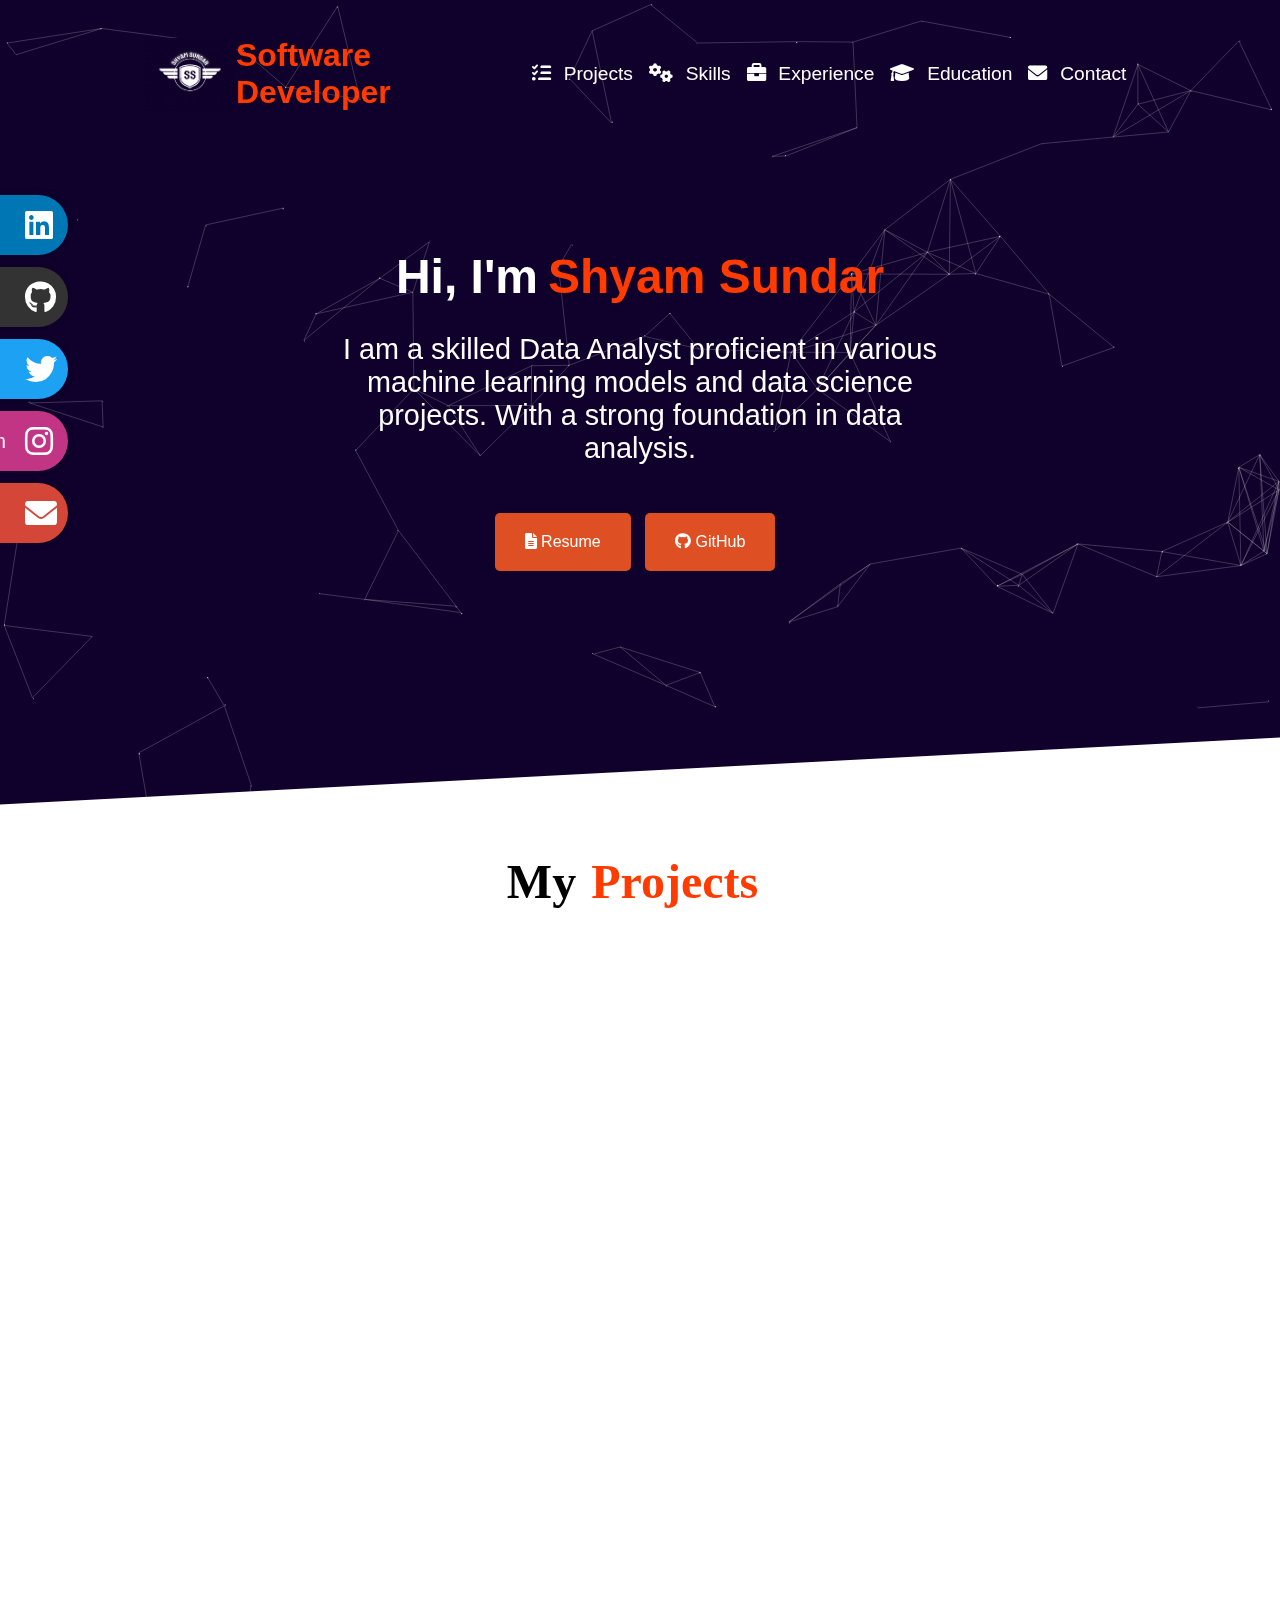
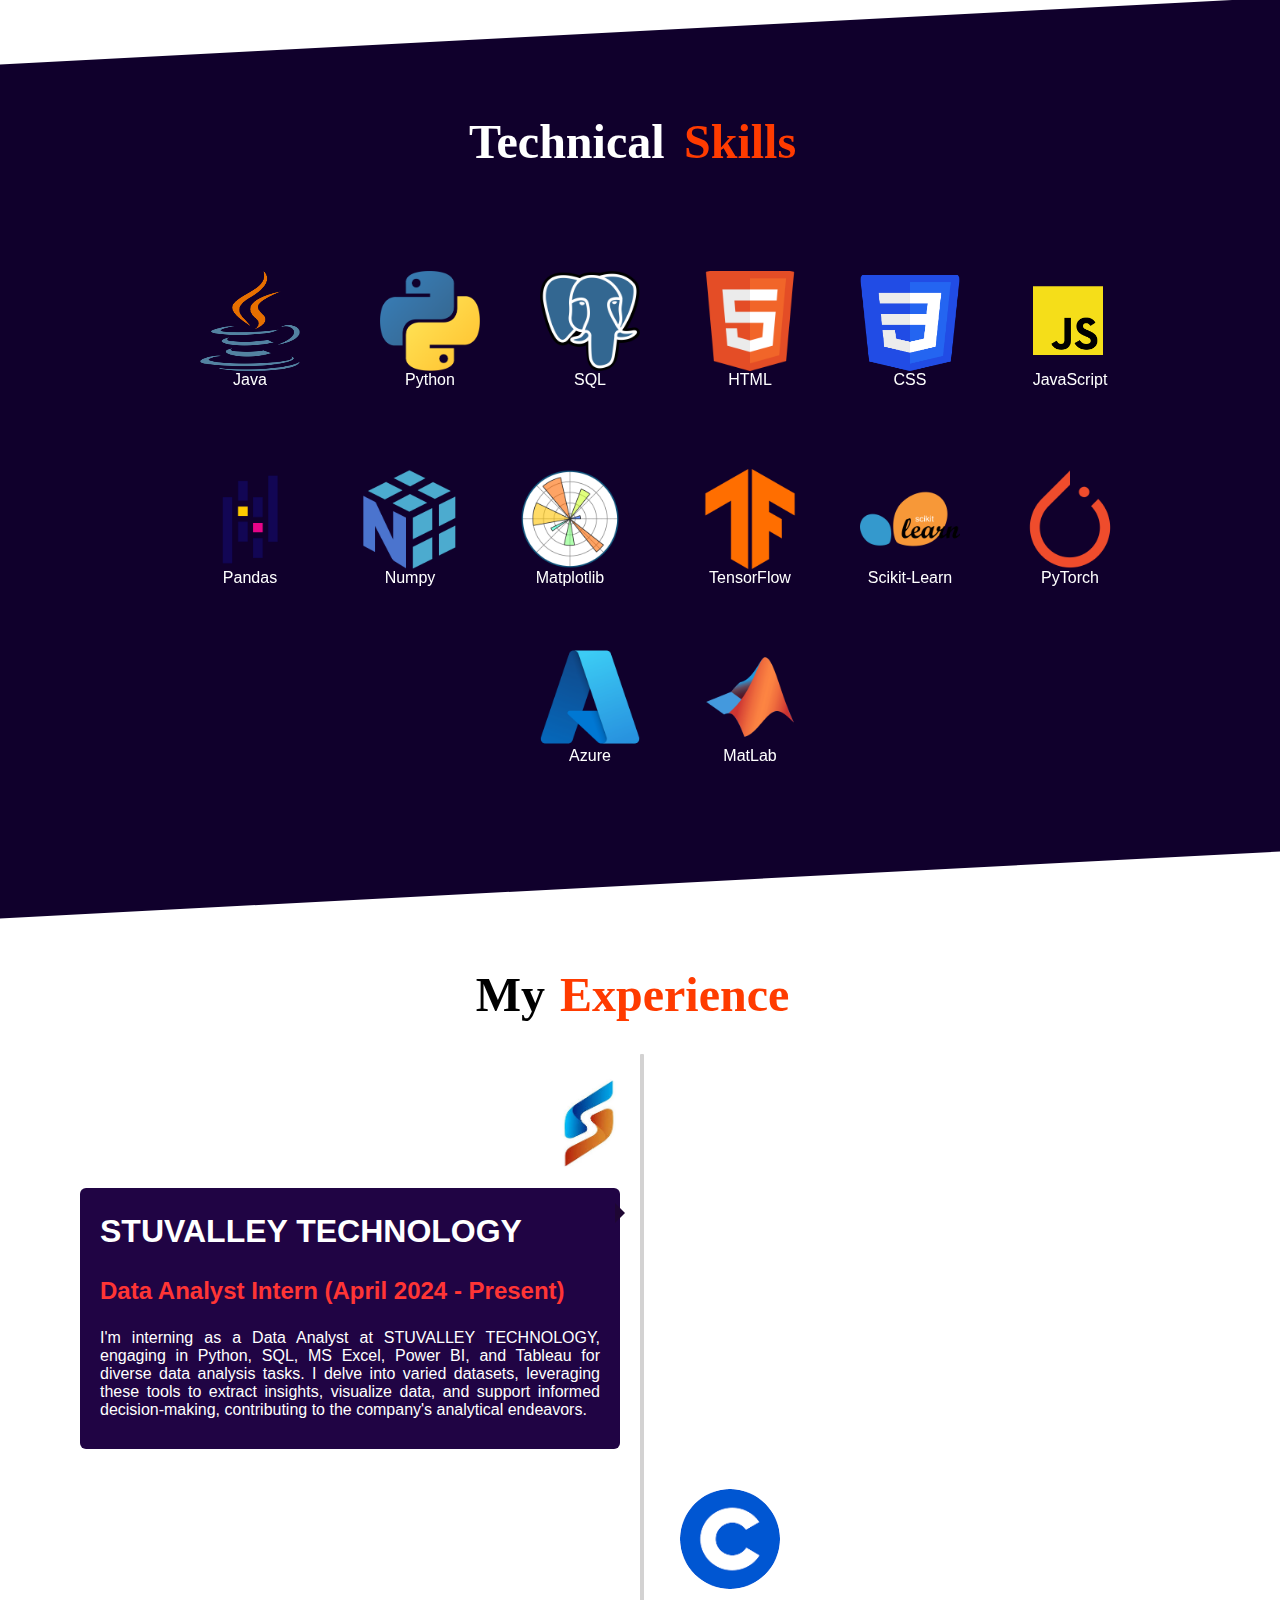
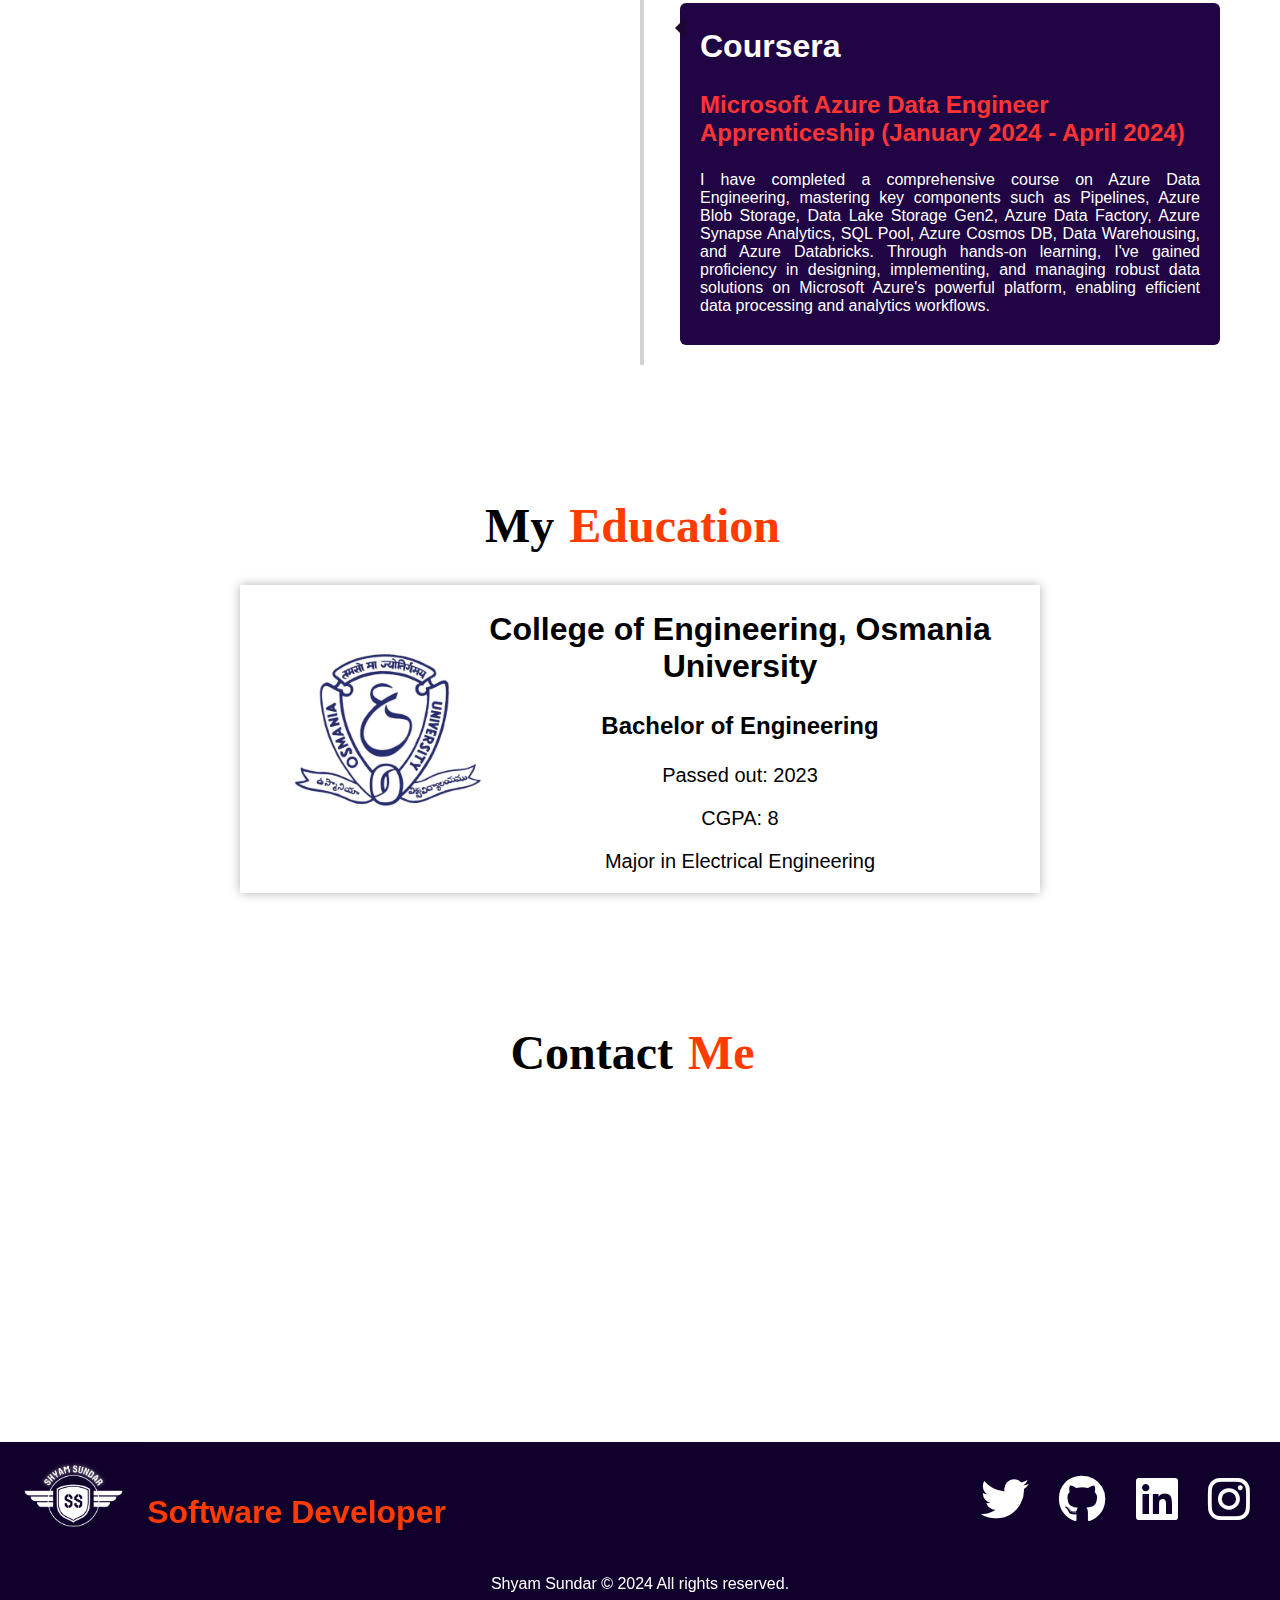
<file: index.html>
<!DOCTYPE html>
<html lang="en">
<head>
<meta charset="UTF-8">
<meta name="viewport" content="width=device-width, initial-scale=1.0">
<link rel="stylesheet" href="index.css" />
<link rel="stylesheet" href="https://cdnjs.cloudflare.com/ajax/libs/font-awesome/6.0.0-beta3/css/all.min.css">
<title>RESUME</title>
</head>
<body>
    <canvas id="myCanvas"></canvas>
    <header class="header">
        <nav class="navbar">
            <div class="navbar-container container">
                <div class="navbar-left">
                    <img src="img\Logo.png" alt="logo">
                    <h1 class="navbar-brand">Software Developer</h1>
                </div>
                <ul class="menu-items">
                    <li><a href="#projects-content"><i class="fas fa-tasks"></i>Projects</a></li>
                    <li><a href="#skills-content"><i class="fas fa-cogs"></i>Skills</a></li>
                    <li><a href="#experience-content"><i class="fas fa-briefcase"></i>Experience</a></li>
                    <li><a href="#education-content"><i class="fas fa-graduation-cap"></i>Education</a></li>
                    <li><a href="#contact-content"><i class="fas fa-envelope"></i>Contact</a></li>
                </ul>
            </div>
        </nav>
        
        <div class="home-content" id="home-page">
            <div class="name">
                <h1>Hi, I'm</h1>
                <h1 style="color:rgb(255, 59, 0);">Shyam Sundar</h1>
            </div>
            <div class="para">
                <p>I am a skilled Data Analyst proficient in various machine learning models and data science projects. 
                With a strong foundation in data analysis.</p>
            </div>
            <div class="buttons">
                <a href="https://docs.google.com/document/d/11cRpJp-OcFuNwZWwooh5lkNH7ecpyCUi42TW9Ulw00Q/edit?usp=sharing" class="button"><i class="fas fa-file-alt"></i> Resume</a>
                <a href="https://github.com/Shyam414" class="button"><i class="fab fa-github"></i> GitHub</a>
            </div>
        </div>
        <div class="social-box linkedin-box">
            <a href="https://www.linkedin.com/in/shyam-sundar143" target="_blank">
                <p>LinkedIn</p>
                <i class="fab fa-linkedin"></i>
            </a>
        </div>
        
        <div class="social-box github-box">
            <a href="https://github.com/Shyam414" target="_blank">
                <p>GitHub</p>
                <i class="fab fa-github"></i>
            </a>
        </div>
        
        <div class="social-box twitter-box">
            <a href="https://x.com/KShyam98388842" target="_blank">
                <p>Twitter</p>
                <i class="fab fa-twitter"></i>
            </a>
        </div>
        
        <div class="social-box instagram-box">
            <a href="https://www.instagram.com/shyam5445l" target="_blank">
                <p>Instagram</p>
                <i class="fab fa-instagram"></i>
            </a>
        </div>
        
        <div class="social-box email-box">
            <a href="mailto:sundarreddy414@.email.com" target="_blank">
                <p>Email</p>
                <i class="fas fa-envelope"></i>
            </a>
        </div>
                
        
    </header>

    <section class="projects" id="projects-content">
        <div class =pro-name>
            <h1>My</h1><h1 style="color:rgb(255, 59, 0);">Projects</h1>
        </div>
        <div class="pro-effect">
            <div class="project">
                <div class="project-image">
                    <img src="img/CNNlogo.gif" alt="Project 1 Image">
                </div>
                <div class="project-details">
                    <h2>Enhancing Low-Quality Images Using Super-Resolution Convolutional Neural Network (CNN)</h2>
                    <div class="icons">
                        <p>Made with:</p>
                        <i class="fab fa-python"></i>
                        <i class="fas fa-cubes"></i> 
                        <i class="fas fa-brain"></i>
                        <i class='fab fa-github'></i>

                    </div>
                    <p>This project trains an SRCNN model to enhance low-quality images, achieving up to 30% improvement in resolution and 
                        clarity. With a dataset of 500 image pairs, the model achieves a PSNR value increase of approximately 25% post-training.</p>
                    <a href="https://shyam414.github.io/Image-Enhancement/" class="pro-button">View Project</a>
                </div>
            </div>
        </div>
        <div class="pro-effect">
            <div class="project">
                <div class="project-image">
                    <img src="img/nlplogo.gif" alt="Project 1 Image">
                </div>
                <div class="project-details">
                    <h2>PDF Query Voice Assistant: </h2>
                    <div class="icons">
                        <p>Made with:</p>
                        <i class="fab fa-python"></i>
                        <i class="fas fa-cubes"></i> 
                        <i class="fas fa-brain"></i> 
                        <i class='fab fa-github'></i>

                    </div>
                    <p>Voice-enable your PDF search with 90% noise reduction, 85% accurate speech-to-text conversion, and 95% relevant text 
                        matching. NLP, Audio processing and machine learning for efficient document querying.</p>
                    <a href="https://shyam414.github.io/PDFTextExtractionandSimilarityAnalysis/" class="pro-button">View Project</a>
                </div>
            </div>
        </div>
        <div class="pro-effect">
            <div class="project">
                <div class="project-image">
                    <img src="img/YT DB.gif" alt="Project 1 Image">
                </div>
                <div class="project-details">
                    <h2>YouTube Data Analysis: </h2>
                    <div class="icons">
                        <p>Made with:</p>
                        <i class="fab fa-youtube"></i>
                        <i class="fab fa-python"></i>
                        <i class="fas fa-cubes"></i> 
                        <i class="fas fa-database"></i>
                        <i class="fas fa-chart-line"></i>
                        <i class='fab fa-github'></i>

                    </div>
                    <p>Utilised YouTube APIs to extract data from various channels, cleaned and loaded it into PostgreSQL. Leveraged Power BI 
                        for visualisation and conducted sentiment analysis to identify optimal future content, resulting in a 60% efficiency boost</p>
                    <a href="https://shyam414.github.io/YT_Data/" class="pro-button">View Project</a>
                </div>
            </div>
        </div>
        <div class="pro-effect">
            <div class="project">
                <div class="project-image">
                    <img src="img/architecture.gif" alt="Project 1 Image">
                </div>
                <div class="project-details">
                    <h2>Uber-ETL Data Analytics: </h2>
                    <div class="icons">
                        <p>Made with:</p>
                        <i class="fas fa-car"></i>
                        <i class="fab fa-python"></i>
                        <i class="fas fa-cubes"></i> 
                        <i class="fas fa-database"></i>
                        <i class="fas fa-chart-line"></i>
                        <i class='fab fa-github'></i>

                    </div>
                    <p>Uber utilises APIs to extract data, storing it in PostgreSQL and structuring it into dimension tables. Power BI insights 
                        drive decision-making and operational efficiency, yielding a remarkable 70% increase in efficiency</p>
                    <a href="https://shyam414.github.io/Uber-ETL/" class="pro-button">View Project</a>
                </div>
            </div>
        </div>
        <div class="pro-effect">
            <div class="project">
                <div class="project-image">
                    <img src="img/kaggle.gif" alt="Project 1 Image">
                </div>
                <div class="project-details">
                    <h2>Kaggle Data Cleaning and Analysis: </h2>
                    <div class="icons">
                        <p>Made with:</p>
                        <i class="fab fa-python"></i>
                        <i class="fas fa-cubes"></i> 
                        <i class="fas fa-chart-line"></i>
                        <i class="fas fa-brain"></i>
                    </div>
                    <p>Kaggle  is  an  open  data  science  competition  platform  that  hosts  datasets  and  challenges.  Kaggle  is  a  great  place  for  data 
                        scientists  to  share  their  skills,  code,  and  engage  in  machine  learning  projects.  It’s  a  community  for  professionals  and 
                        enthusiasts. I’m an active Kaggle participant. I’ve completed six projects and am still actively engaged</p>
                    <a href="https://www.kaggle.com/shyam143/code" class="pro-button">View Project</a>
                </div>
            </div>
        </div>
        <div class="pro-effect">
            <div class="project">
                <div class="project-image">
                    <img src="img/portfolio.png" alt="Project 1 Image">
                </div>
                <div class="project-details">
                    <h2>Portfolio Website: </h2>
                    <div class="icons">
                        <p>Made with:</p>
                        <i class="fab fa-html5"></i>
                        <i class="fab fa-css3-alt"></i>
                        <i class="fab fa-js-square"></i>
                        <i class='fab fa-github'></i>
                    </div>
                    <p>Developed and launched an immersive personal website showcasing educational background, projects, skills, and accomplishments; implemented cutting-edge front-end development tools for an interactive user experience, resulting in a 40% increase in website engagement and a 25% rise in lead conversions</p>
                    <a href="https://shyam414.github.io/AboutMe/" class="pro-button">View Project</a>
                </div>
            </div>
        </div>
    </section>
    <canvas id="myCanvas"></canvas>


    <section class="skills" id="skills-content">
        <div class="skills-name">
            <h1>Technical</h1>
            <h1 style="color:rgb(255, 59, 0);">Skills</h1>
        </div>
        <div class="skills-icons">
            <div class="skills-icon">
                <div class="icon-container">
                    <img src="img\javaicon.png"></img>
                    <span>Java</span>
                </div>
                
                <div class="skills-icon">
                    <div class="icon-container">
                        <img src="img\pythonicon.png"></img>
                        <span>Python</span>
                    </div>
                    <div class="icon-container">
                        <img src="img\postgreicon.png"></img>
                        <span>SQL</span>
                    </div>
                    <div class="icon-container">
                        <img src="img\htmlicon.png"></img>
                        <span>HTML</span>
                    </div>
                    <div class="icon-container">
                        <img src="img\cssicon.png"></img>
                        <span>CSS</span>
                    </div>
                    <div class="icon-container">
                        <img src="img\jsicon.png"></img>
                        <span>JavaScript</span>
                    </div>
                    
                </div>
            </div>
            <div class="skills-icon">
                <div class="icon-container">
                    <img src="img/Pandas.png"></img>
                    <span>Pandas</span>
                </div>
                <div class="icon-container">
                    <img src="img/NumPy.png"></img>
                    <span>Numpy</span>
                </div>
                <div class="icon-container">
                    <img src="img/Matplotlib.png"></img>
                    <span>Matplotlib</span>
                </div>
                <div class="skills-icon">
                    <div class="icon-container">
                        <img src="img/TensorFlow.png"></img>
                        <span>TensorFlow</span>
                    </div>
                    <div class="icon-container">
                        <img src="img\scikit-learn.png"></img>
                        <span>Scikit-Learn</span>
                    </div>
                    <div class="icon-container">
                        <img src="img/PyTorch.png"></img>
                        <span>PyTorch</span>
                    </div>
                </div>
            </div>
            <div class="skills-icon">
                <div class="icon-container">
                    <img src="img/Azure.png"></img>
                    <span>Azure</span>
                </div>
                <div class="icon-container">
                    <img src="img/MATLAB.png"></img>
                    <span>MatLab</span>
                </div>
                </div>
            </div>
        </div>
    </section>
    

    <section class="experience" id="experience-content">
        <div class="experience-title">
            <h1>My</h1><h1 style="color:rgb(255, 59, 0);">Experience</h1>
        </div>
        <div class="timeline">
            <div class="timeline-item left">
                <div class="company-logo-left">
                    <img src="img\stuvalley.jpg" alt="Company 1 Logo">
                </div>
                <div class="timeline-content">
                    <div class="description-box">
                        <h2>STUVALLEY TECHNOLOGY</h2>
                        <h3>Data Analyst Intern (April 2024 - Present)</h3>
                        <p>I'm interning as a Data Analyst at STUVALLEY TECHNOLOGY, engaging in Python, SQL, MS Excel, Power BI, and Tableau for diverse data analysis tasks.
                             I delve into varied datasets, leveraging these tools to extract insights, visualize data, and support informed decision-making, contributing to the company's 
                             analytical endeavors.</p>
                    </div>
                </div>
            </div>
            <div class="timeline-item right">
                <div class="company-logo-right">
                    <img src="img\corsera.png" alt="Company 2 Logo">
                </div>
                <div class="timeline-content">
                    <div class="description-box">
                        <h2>Coursera </h2>
                        <h3>Microsoft Azure Data Engineer Apprenticeship (January 2024 - April 2024)</h3>
                        <p>I have completed a comprehensive course on Azure Data Engineering, mastering key components such as Pipelines, Azure Blob Storage, Data Lake Storage Gen2, 
                            Azure Data Factory, Azure Synapse Analytics, SQL Pool, Azure Cosmos DB, Data Warehousing, and Azure Databricks. 
                            Through hands-on learning, I've gained proficiency in designing, implementing, and managing robust data solutions on Microsoft Azure's powerful platform, 
                            enabling efficient data processing and analytics workflows.</p>
                    </div>
                </div>
            </div>
        </div>
    </section>
    

    <section class="education" id="education-content">
        <div class="education-title">
            <h1>My</h1><h1 style="color:rgb(255, 59, 0);">Education</h1>
        </div>
        <div class="education-box">
            <div class="education-container">
                <div class="cologelogo"><img src="img/ou.png"></div>
                <div class="education-item">
                    <h2>College of Engineering, Osmania University</h2>
                    <h3>Bachelor of Engineering</h3>
                    <p>Passed out: 2023</p>
                    <p>CGPA: 8 </p>
                    <p>Major in Electrical Engineering</p>
                </div>
            </div>
        </div>
    </section>
    
    <section class="contact" id="contact-content">
        <div class="contact-title">
            <h1>Contact</h1><h1 style="color:rgb(255, 59, 0);">Me</h1>
        </div>
        <div class="contact-box">
            <div class="contact-container">
                <i class="fas fa-envelope"></i>
                <p>Email</p>
                <a href="mailto:sundarreddy414@.email.com" target="_blank">sundarreddy414@gmail.com</a>
            </div>
            <div class="contact-container">
                <i class="fab fa-github"></i>
                <p>GitHub</p>
                <a href="https://github.com/Shyam414">Shyam414</a>
            </div>
            <div class="contact-container">
                <i class="fab fa-linkedin"></i>
                <p>LinkedIn</p>
                <a href="https://www.linkedin.com/in/shyam-sundar143">shyam-sundar143</a>

            </div>
        </div>
    </section>
    
    <footer class="footer">
        <div class="footer-container">
            <div class="footer-left">
                <img src="img\Logo.png" alt="logo">
                <h1 class="footer-brand">Software Developer</h1>
            </div>
            <div class="footer-social">
                <a href="https://x.com/KShyam98388842"><i class="fab fa-twitter"></i></a>
                <a href="https://github.com/Shyam414"><i class="fab fa-github"></i></a>
                <a href="https://www.linkedin.com/in/shyam-sundar143"><i class="fab fa-linkedin"></i></a>
                <a href="https://www.instagram.com/shyam5445l"><i class="fab fa-instagram"></i></a>
            </div>
        </div>
        <div class="footer-bottom">
            <p> Shyam Sundar &copy; 2024 All rights reserved.</p>
        </div>
    </footer>
    <div id="scroll-to-top">
        <div class="scroll">^</div>
    </div>

    


<script src="index.js"></script>
</body>
</html>
</file>
<file: index.css>
body {
    margin: 0;
    padding: 0;
    font-family: Arial, sans-serif;
    width: 100%;
    height: 100%;
    background-color: #10002c;
}

canvas {
    position: fixed;
    top: 0;
    left: 0;
    width: 100%;
    height: 100%;
    z-index: -1;
}

.header {
    position: relative;
    margin-bottom: 200px;
    z-index: 1;
}

.navbar {
    padding: 1rem 2rem;
}

.navbar-container {
    display: flex;
    justify-content: space-between;
    align-items: center;
    width: 100%;
}

.navbar-left {
    display: flex;
    align-items: center;
}

.navbar-left img {
    height: 20%;
    width: 20%;  
    margin-left: 7rem;
}

.navbar-brand {
    font-size: 2rem;
    color: rgb(255, 59, 0);
}

.menu-items {
    list-style: none;
    display: flex;
    gap: 1rem;
    margin: 0;
    padding-right: 10%;
}

.menu-items li {
    display: flex;
    align-items: center;
}

.menu-items li a {
    color: white;
    text-decoration: none;
    font-size: 1.2rem;
    position: relative;
    display: flex; 
}

.menu-items li a::after {
    content: "";
    position: absolute;
    bottom: -3px; /* Adjust as needed to position the line properly */
    left: 50%;
    width: 0;
    height: 2px; /* Adjust thickness of the line */
    background-color: transparent;
    transition: width 0.3s ease;
}

.menu-items li a:hover::after {
    width: 100%;
    left: 0;
    background-color: rgb(255, 59, 0);
}

.menu-items li i {
    margin-right: 0.8rem;
}

.home-content {
    padding-top: 100px;
    text-align: center;
    color: rgb(255, 255, 255);
    display: flex;
    flex-direction: column;
    align-items: center;
    opacity: 0; /* Initially hide the content */
    transform: translateY(100px); /* Move the content down */
    transition: opacity 0.5s ease-in-out, transform 0.5s ease-in-out;
}
.home-content.show {
    opacity: 1; /* Show the content */
    transform: translateY(0);
}
.name {
    display: flex;
    align-items: center;
}

.name h1 {
    margin: 0; 
    font-size: 3rem;
}

.name h1:first-child {
    margin-right: 10px; 
}


.para p{
    font-size: 1.8rem;
    padding-left: 25%;
    padding-right: 25%;
}
.buttons {
    margin-top: 20px;
}

.button {
    display: inline-block;
    padding: 20px 30px;
    background-color: rgb(222, 79, 36);
    color: white;
    text-decoration: none;
    border-radius: 5px;
    margin-right: 10px;
    transition: transform 0.3s;
}

.button:hover {
    background-color: rgb(255, 90, 0); 
    color: black;
    transform: scale(1.2);
}

/*projects */
.projects {
    position: relative; 
    text-align: center;
    align-items: center;
    display: flex;
    flex-direction: column;
    margin-top: 100px;
    padding-bottom: 100px;
}

.projects:before {
    content: "";
    position: absolute;
    z-index: -1;
    width: 100%;
    height: 100%;
    background-color: white; 
    transform: skewY(-3deg); /* Adjusted transformation for the desired effect */
}

.projects h1 {
    padding-top: 50px;
    display: inline-block; /* Make the <h1> elements inline-block to align them horizontally */
    font-size: 3rem;
    font-family:  Verdana sans-serif;
    margin-right: 15px; 
}
.pro-effect{
    opacity: 0; /* Initially hide the content */
    transform: translateY(100px); /* Move the content down */
    transition: opacity 0.5s ease-in-out, transform 0.5s ease-in-out;
}
.pro-effect.show {
    opacity: 1; /* Show the content */
    transform: translateY(0);
}
.project {
    display: flex;
    align-items: center;
    justify-content: center;
    height: 100%;
    width: 1000px;
    margin-bottom: 20px;
    padding: 20px;
    border-radius: 10px;
}

.project-image {
    order: 1; /* For alternating layout */
}
.project-details {
    order: 2; /* For alternating layout */
}

.project-image {
    display: flex;
    align-items: center;
    justify-content: center;
    flex: 1;
    margin-right: 20px;
}

.project-image img {
    width: 500px;
    height: 100%;
    border-radius: 10px;   
    transition: transform 0.3s;
}
.project-image img:hover {
    transform: scale(1.05);
}

.project-details {
    flex: 2;
    display: flex;
    flex-direction: column;
    text-align: left;
}

.project-details h2 {
    font-size: 1.2rem;
    text-align: justify;
}

.project-details p {
    font-size: 1rem;
    text-align: justify;
    line-height: 1.5;
}

.pro-button {
    display: inline-block;
    padding: 10px 20px;
    width: 90px;
    background-color: rgb(222, 79, 36);
    color: white;
    text-decoration: none;
    border-radius: 5px;

}

.pro-button:hover {
    background-color: rgb(255, 90, 0);
    color: black;
}
.icons {
    display: flex;
    align-items: center;
    
}

.icons i {
    margin-left:10px;
    font-size: 1.5rem;
    transition: font-size 0.3s;
}
.icons i:hover {
    font-size: 2rem; /* Increase size on hover */
}
.icons p{
    color: rgb(154, 154, 154)
}

/* Colors for the icons */
.icons .fa-python {
    color: #3776AB; /* Python blue */
}
.icons .fa-cubes {
    color: #013243; /* NumPy color */
}
.icons .fa-brain {
    color: #F9A825; /* Deep Learning yellow */
}
.icons .fa-youtube{
    color:rgb(255, 59, 0)
}
.icons .fa-chart-line{
    color: #00bfff;
}
.icons .fa-database{
    color: #008080;
}
.icons .fa-car{
    color: #4c4c4c;
}
.icons .fa-html5{
    color: #E34F26;
} 
.icons .fa-css3-alt{
    color: #1572B6;
}
.icons .fa-js-square{
    color: #F7DF1E;
}
.icons .fa-github {
    color: #000000; /* Deep Learning yellow */
}

/*skills */
.skills {
    position: relative; 
    text-align: center;
    align-items: center;
    display: flex;
    color: white;
    flex-direction: column;
}

.skills h1 {
    padding-top: 50px;
    display: inline-block; /* Make the <h1> elements inline-block to align them horizontally */
    font-size: 3rem;
    font-family:  Verdana sans-serif;
    margin-right: 15px; 
}

.skills-icons {
    display: flex;
    flex-direction: column;
    margin-top: 30px;
}

.skills-icon{
    display: flex;
    flex-direction: row;
    align-items: center;
    justify-content: center;
    height: 100%;
    width: 1000px;
    padding: 20px;
}
.icon-container{
    display: flex;
    flex-direction: column;
    margin-left: 60px;
    transition: transform 0.3s ease; 
}
.icon-container:hover {
    transform:scale(1.3) ;
}

.icon-container img {
    width: 100px;
    height: 100px;
    border-radius: 10px;
}

.icon-container span {
    font-size: 1rem; 

}

/*experience*/
.experience {
    position: relative; 
    text-align: center;
    align-items: center;
    display: flex;
    flex-direction: column;
    margin-top:100px;
    padding-bottom:50px;
}

.experience:before {
    content: "";
    position: absolute;
    width: 100%;
    height: 100%;
    z-index: -1;
    background-color: white; 
    transform: skewY(-3deg);
    height: 105%;
}

.experience-title {
    padding-top: 50px;
    display: flex;
    justify-content: center;
    align-items: center;
}

.experience-title h1 {
    font-size: 3rem;
    font-family: Verdana sans-serif;
    margin-right: 15px;
}

.timeline {
    position: relative;
    max-width: 1200px;
    margin: 0 auto;
    color: white;
}

.timeline::after {
    content: '';
    position: absolute;
    width: 4px;
    background-color: rgb(211, 210, 210);
    border-radius: 1px;
    top: 0;
    bottom: 0;
    left: 50%;
}

.timeline-item {
    padding: 20px 40px;
    position: relative;
    width: 45%;
}

.timeline-item.left {
    left: 0;
}

.timeline-item.right {
    left: 50%;
}

.timeline-item .timeline-content {
    position: relative;
    background-color: #200444;
    padding: 20px;
    border-radius: 6px;
}

.timeline-item.left .timeline-content::after {
    content: '';
    position: absolute;
    top: 15px;
    right: -15px;
    border-width: 10px;
    border-style: solid;
    border-color: transparent transparent transparent #1e0633;
}

.timeline-item.right .timeline-content::after {
    content: '';
    position: absolute;
    top: 15px;
    left: -15px;
    border-width: 10px;
    border-style: solid;
    border-color: transparent #1e0633 transparent transparent;
}

.company-logo-left{
    justify-content: center;
    align-items: center;
    padding-left: 85%;
    margin-bottom: 10px;
}

.company-logo-left img {
    width: 100px;
    height: auto;
    border-radius: 50%;

}
.company-logo-right{
    justify-content: center;
    align-items: center;
    padding-right: 105%;
    margin-bottom: 10px;
}

.company-logo-right img {
    width: 100px;
    height: auto;
    border-radius: 50%;

}
.description-box h2 {
    margin-top: 5px;
    font-size: 2rem;
    text-align: left;
}
.description-box h3{
    font-size: 1.5rem;
    color: rgb(255, 53, 53);
    margin-top: 10px;
    text-align: left;

}

.description-box p {
    margin-bottom: 10px;
    font-size: 1rem;
    text-align: justify;

}

@media screen and (max-width: 768px) {
    .timeline-item {
        width: 100%;
        left: 0;
    }

    .timeline-item.right {
        left: 0;
    }

    .timeline::after {
        left: 20px;
    }

    .timeline-item .timeline-content {
        margin-left: 40px;
    }

    .timeline-item.right .timeline-content::after {
        left: -15px;
    }
}

/*educations */
.education {
    background-color: white;
    padding: 50px;
    display: flex;
    flex-direction: column;
    justify-content: center; 
    align-items: center; 
}
.education-title {
    display: flex;
    justify-content: center;
    align-items: center;
}

.education-title h1 {
    font-size: 3rem;
    font-family: Verdana sans-serif;
    margin-right: 15px;
}

.education-box {
    position: relative;
    text-align: center;
    align-items: center;
    width: 800px;
    height: 100%;
    background-color: rgb(255, 255, 255);
    box-shadow: 0 0 10px rgba(0, 0, 0, 0.3); 
    transition: transform 0.3s ease; 
}
.education-box:hover {
    transform:scale(1.05) ;
    
}
.education-container{
    display: flex;
}
.education-container img{
    height: 200px;
    width: auto;
    margin: 25%;

    border-radius: 38%;
}
.education-item h2{
    font-size: 2rem;
}
.education-item h3{
    font-size: 1.5rem;
}
.education-item p{
    font-size: 20px;
}
/*contact */
.contact {
    background-color: white;
    padding: 50px;
    display: flex;
    flex-direction: column;
    justify-content: center; 
    align-items: center; 
}

.contact-title {
    display: flex;
    justify-content: center;
    align-items: center;
}
.contact-title h1 {
    font-size: 3rem;
    font-family: Verdana sans-serif;
    margin-right: 15px;
}
.contact-box{
    display: flex;
    justify-content: space-between;
    align-items: center;
    padding-top: 30px;

}
.contact-container{
    height: 200px;
    width: 200px;
    box-shadow: 0 0 10px rgba(0, 0, 0, 0.3); 
}

.contact-box {
    display: flex;
    justify-content: space-between; 
    align-items: center;
    width: 100%;
    max-width: 1000px; 
}
.contact-box{
    opacity: 0; /* Initially hide the content */
    transform: translateY(100px); /* Move the content down */
    transition: opacity 0.5s ease-in-out, transform 0.5s ease-in-out;
}
.contact-box.show {
    opacity: 1; /* Show the content */
    transform: translateY(0);
}
.contact-container {
    display: flex;
    flex-direction: column;
    justify-content: center; 
    align-items: center; 
    height: 250px;
    width: 250px;
    box-shadow: 0 0 10px rgba(0, 0, 0, 0.1); 
    background-color: white; 
}
.contact-container i{
    color: rgb(255, 59, 0);
    font-size: 3.6rem;
}
.contact-container p{
    font-size: 30px;
}
.contact-container a{
    font-size: 18px;
    text-decoration: none;
    color:black;
}

/*footer*/
.footer{
    position: relative;    
    display: flex;
    flex-direction: column;
    justify-content: center; 
    align-items: center; 
    color: white;
}
.footer-container{
    display: flex;
    flex-direction: row;
    justify-content: center; 
    align-items: center; 

}
.footer-left{
    display: flex;
    color: rgb(255, 59, 0);
}
.footer-left img{
    height: 15%;
    width: 15%;  
}

.footer-brand {
    font-size: 2rem;
    color: rgb(255, 59, 0);
    padding-top: 30px;
}
.footer-social{
    display: flex;
    justify-content: center; 
    align-items: center;

    
}
.footer-social a{
    font-size: 3rem;
    color: white;
    margin-right: 30px;
    transition: transform 0.6s ease; 
}
.footer-social a:hover {
    transform: translateY(-10px);
    color:rgb(255, 59, 0);

    
}

#scroll-to-top {
    position: fixed;
    height: 40px;
    width: 40px;
    background-color: rgb(255, 59, 0);
    border-radius: 10px;
    bottom: 10px;
    right: 10px;
    cursor: pointer;
    display: none; 
}
.scroll{
    font-size: 2rem;
    color: white;
    text-align: center;
    padding-top: 20%;
}


.social-box {
    position: fixed;
    left: -8%;
    transform: translateY(-50%);
    width: 150px;
    height: 60px;
    border-radius: 0 50px 50px 0;
    transition: left 0.3s ease-in-out;
    display: flex;
    justify-content: flex-start;
    align-items: center;
    box-shadow: 0 0 10px rgba(0,0,0,0.1);
    padding-right: 20px;
}

.linkedin-box {
    background-color: #0077B5; /* LinkedIn blue */
    top: 25%;
}

.github-box {
    background-color: #333; /* GitHub black */
    top: 33%;
}

.twitter-box {
    background-color: #1DA1F2; /* Twitter blue */
    top: 41%;
}

.instagram-box {
    background-color: #C13584; /* Instagram gradient pink */
    top: 49%;
}

.email-box {
    background-color: #D44638; /* Gmail red */
    top: 57%;
}

.social-box a {
    display: flex;
    align-items: center;
    color: white;
    text-decoration: none;
    width: 100%;
}

.social-box p {
    margin: 0;
    color: white;
    font-size: 20px;
    width: 85%;
    text-align: center;
}

.social-box i {
    font-size: 2rem;
    width: 15%;
    text-align: center; /* Center the icon within its container */
}

.social-box:hover {
    left: -1%;
}
</file>
